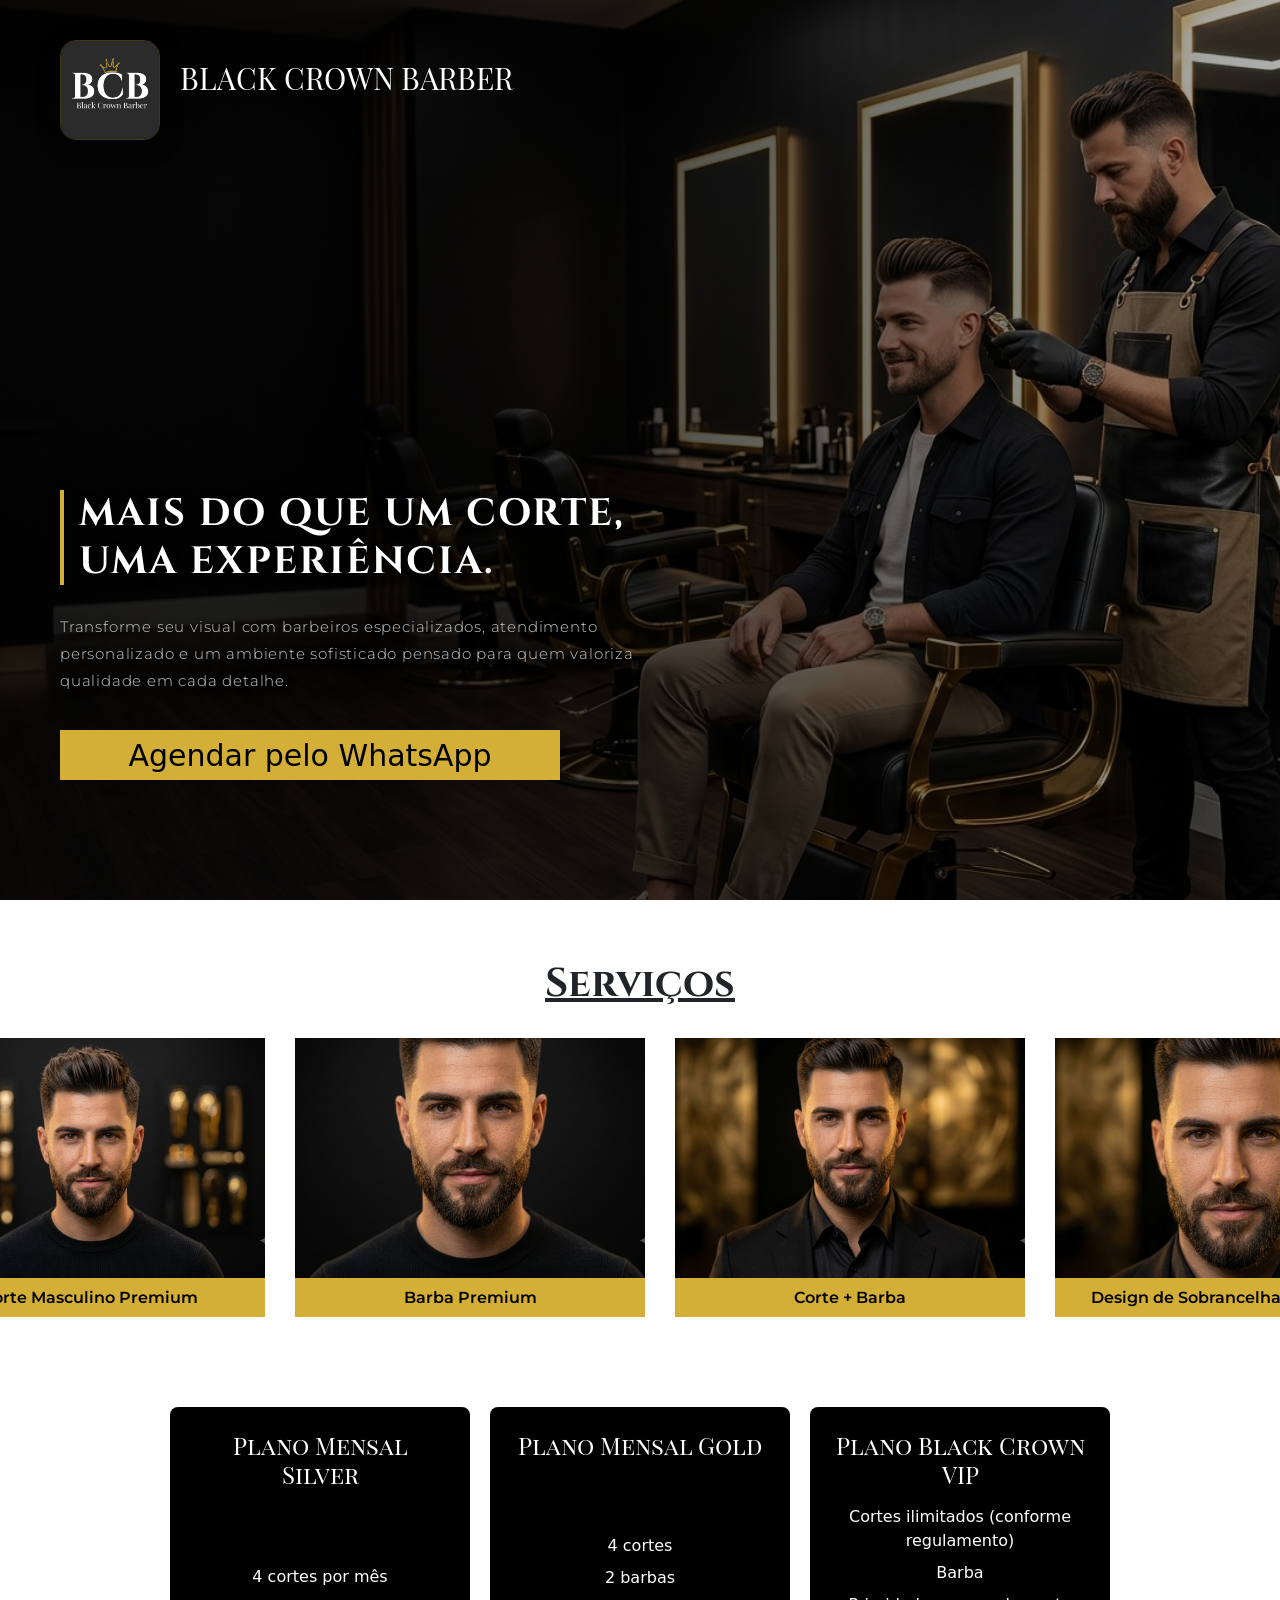
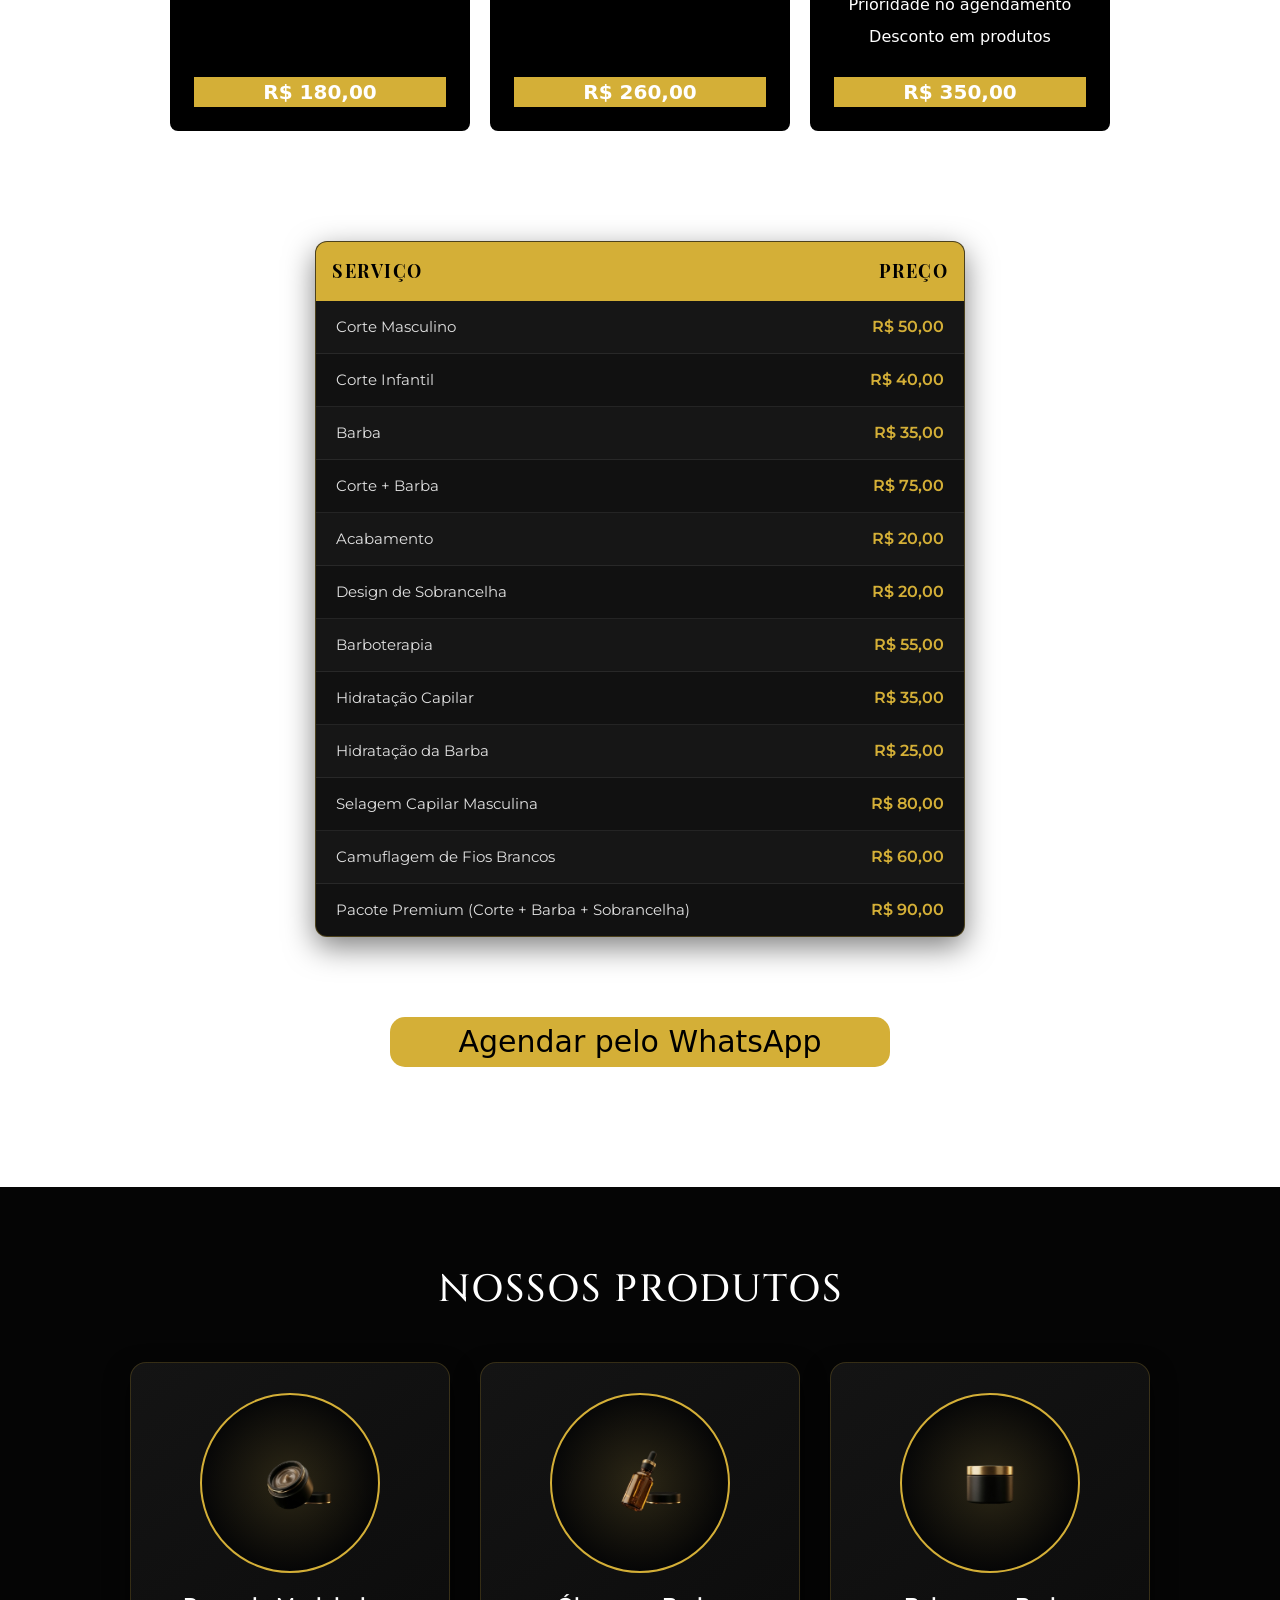
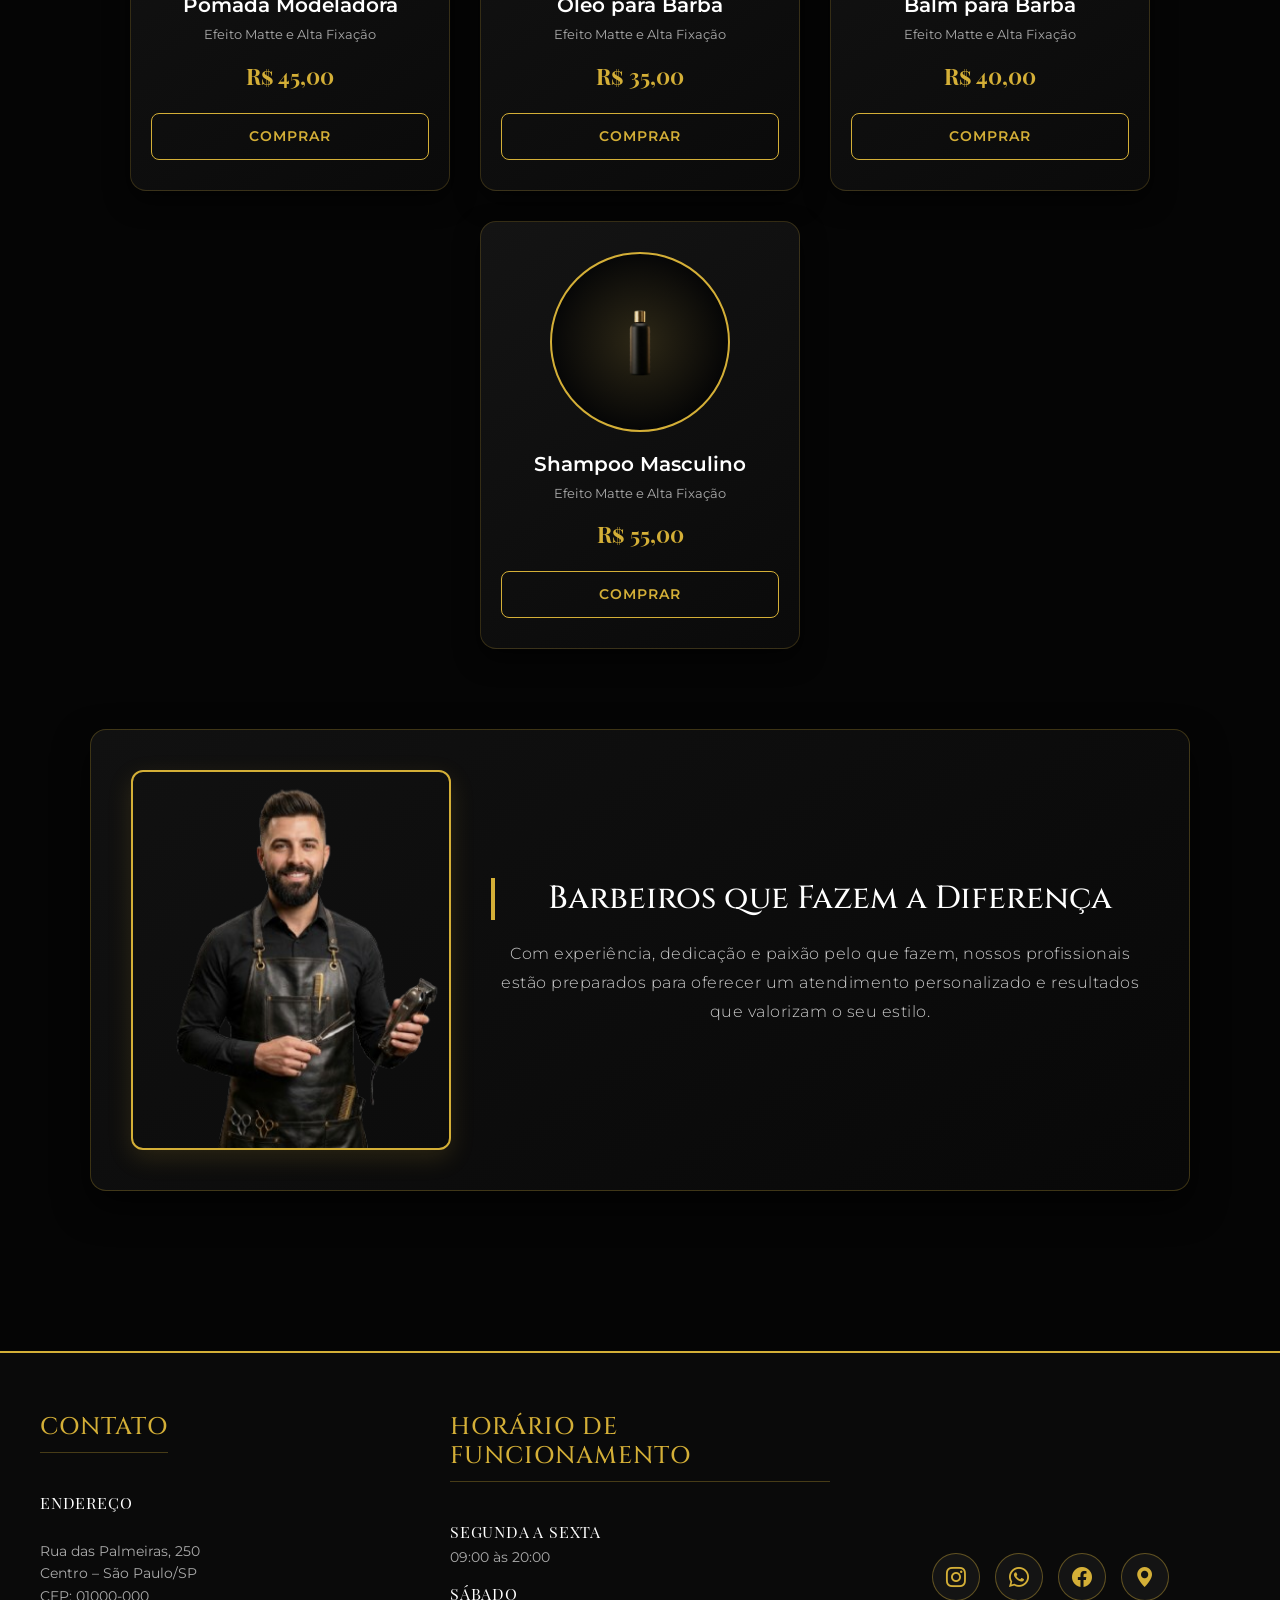
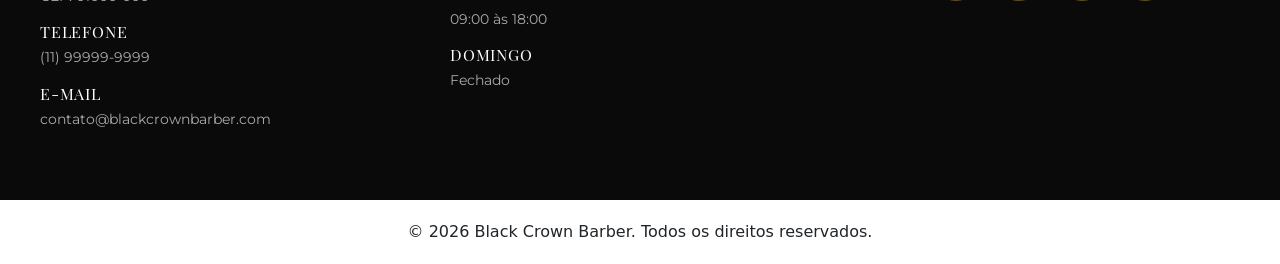
<file: cartão/index.html>
<!DOCTYPE html>
<html lang="pt-br">

<head>
    <meta charset="UTF-8">
    <meta name="viewport" content="width=device-width, initial-scale=1.0">
    <link rel="shortcut icon" href="img/favicon_io/favicon.ico" type="image/x-icon">
    <link rel="stylesheet" href="style.css">

    <!-- Bootstrap CSS -->
    <link href="https://cdn.jsdelivr.net/npm/bootstrap@5.3.3/dist/css/bootstrap.min.css" rel="stylesheet">

    <!-- Bootstrap Icons -->
    <link rel="stylesheet" href="https://cdn.jsdelivr.net/npm/bootstrap-icons@1.11.3/font/bootstrap-icons.min.css">

    <title>Black Crown Barber</title>
</head>

<body>
    <div class="capa">
        <div class="logo">
            <div class="marco">
                <img src="img/favicon_io/android-chrome-192x192.png" alt="logotipo da barbearia Black Crown Barber">
                <h1>BLACK CROWN BARBER</h1>
            </div>
             
        </div>

        <div class="texto">
            <h1>Mais do que um corte, uma experiência.</h1>

            <p>
                Transforme seu visual com barbeiros especializados, atendimento personalizado e um ambiente sofisticado
                pensado para
                quem valoriza qualidade em cada detalhe.
            </p>
            <button type="submit" onclick="WhatsApp()">Agendar pelo WhatsApp</button>
        </div>
    </div>

    <div class="sevico">
        <h2>Serviços</h2>
        <div class="slideshow-wrapper">
            <div class="slideshow" id="slideshowTrack">
                <div class="barbearia-Servicos">
                    <img src="img/Corte-Masculino-Premium.png" alt="">
                    <h3>Corte Masculino Premium</h3>
                </div>

                <div class="barbearia-Servicos">
                    <img src="img/Barba-Premium.png" alt="Barba Premium">
                    <h3>Barba Premium</h3>
                </div>

                <div class="barbearia-Servicos">
                    <img src="img/Corte-Barba.png" alt="Corte + Barba">
                    <h3>Corte + Barba</h3>
                </div>

                <div class="barbearia-Servicos">
                    <img src="img/Sobrancelha.png" alt="Design de Sobrancelha Masculina">
                    <h3>Design de Sobrancelha Masculina</h3>
                </div>

                <div class="barbearia-Servicos">
                    <img src="img/Corte-Infantil.png" alt="Corte Infantil">
                    <h3>Corte Infantil</h3>
                </div>

                <div class="barbearia-Servicos">
                    <img src="img/Hidratação.png" alt="Hidratação Capilar">
                    <h3>Hidratação Capilar</h3>
                </div>

                <div class="barbearia-Servicos">
                    <img src="img/Barboterapia.png" alt="Barboterapia">
                    <h3>Barboterapia</h3>
                </div>
            </div>
        </div>

        <div class="Pacotes">
            <div class="Plano">
                <h3>Plano Mensal Silver</h3>
                <ul>
                    <li>4 cortes por mês</li>
                </ul>
                <p>R$ 180,00</p>
            </div>
            <div class="Plano">
                <h3>Plano Mensal Gold</h3>
                <ul>
                    <li>4 cortes</li>
                    <li>2 barbas</li>
                </ul>
                <p>R$ 260,00</p>
            </div>
            <div class="Plano">
                <h3>Plano Black Crown VIP</h3>
                <ul>
                    <li>Cortes ilimitados (conforme regulamento)</li>
                    <li>Barba</li>
                    <li>Prioridade no agendamento</li>
                    <li>Desconto em produtos</li>
                </ul>
                <p>R$ 350,00</p>
            </div>
        </div>
    <div class="preco">
        <table>
            <tr>
                <td>Serviço</td>
                <td>Preço</td>
            </tr>
            <tr>
                <td>Corte Masculino</td>
                <td>R$ 50,00</td>
            </tr>
            <tr>
                <td>Corte Infantil</td>
                <td>R$ 40,00</td>
            </tr>
            <tr>
                <td>Barba</td>
                <td>R$ 35,00</td>
            </tr>
            <tr>
                <td>Corte + Barba</td>
                <td>R$ 75,00</td>
            </tr>
            <tr>
                <td>Acabamento</td>
                <td>R$ 20,00</td>
            </tr>
            <tr>
                <td>Design de Sobrancelha</td>
                <td>R$ 20,00</td>
            </tr>
            <tr>
                <td>Barboterapia</td>
                <td>R$ 55,00</td>
            </tr>
            <tr>
                <td>Hidratação Capilar</td>
                <td>R$ 35,00</td>
            </tr>
            <tr>
                <td>Hidratação da Barba</td>
                <td>R$ 25,00</td>
            </tr>
            <tr>
                <td>Selagem Capilar Masculina</td>
                <td>R$ 80,00</td>
            </tr>
            <tr>
                <td>Camuflagem de Fios Brancos</td>
                <td>R$ 60,00</td>
            </tr>
            <tr>
                <td>Pacote Premium (Corte + Barba + Sobrancelha)</td>
                <td>R$ 90,00</td>
            </tr>
        </table>
        <br><br>
    </div>
    
    <button type="submit" onclick="WhatsApp()">Agendar pelo WhatsApp</button>
    </div>
<div class="produtos">
    <h2>Nossos Produtos</h2>
    <div class="produtos-container">
        <div class="barbearia-Produtos">
            <div class="foto-produto">
                <img src="img/Pomada-Modeladora.png" alt="Pomada Modeladora">
            </div>
            <h3>Pomada Modeladora</h3>
            <p class="descricao">Efeito Matte e Alta Fixação</p>
            <span class="preco-produto">R$ 45,00</span>
            <button class="btn-comprar" onclick="Pomada()">Comprar</button>
        </div>

        <div class="barbearia-Produtos">
            <div class="foto-produto">
                <img src="img/Óleo-para-Barba.png" alt="Pomada Modeladora">
            </div>
            <h3>Óleo para Barba</h3>
            <p class="descricao">Efeito Matte e Alta Fixação</p>
            <span class="preco-produto">R$ 35,00</span>
            <button class="btn-comprar" onclick="oleo()">Comprar</button>
        </div>

        <div class="barbearia-Produtos">
            <div class="foto-produto">
                <img src="img/Balm-para-Barba.png" alt="Pomada Modeladora">
            </div>
            <h3>Balm para Barba</h3>
            <p class="descricao">Efeito Matte e Alta Fixação</p>
            <span class="preco-produto">R$ 40,00</span>
            <button class="btn-comprar" onclick="balm()">Comprar</button>
        </div>
        <div class="barbearia-Produtos">
            <div class="foto-produto">
                <img src="img/Shampoo-Masculino.png" alt="Pomada Modeladora">
            </div>
            <h3>Shampoo Masculino</h3>
            <p class="descricao">Efeito Matte e Alta Fixação</p>
            <span class="preco-produto">R$ 55,00</span>
            <button class="btn-comprar" onclick="Shampoo()">Comprar</button>
        </div>
    </div>
    <div class="barbeiro">
        <img src="img/barbeiro.png" alt="">

        <div>
            <h3>Barbeiros que Fazem a Diferença</h3>
            
            <p>
                Com experiência, dedicação e paixão pelo que fazem, nossos profissionais estão preparados para oferecer um atendimento
                personalizado e resultados que valorizam o seu estilo.
            </p>
        </div>
    </div>
</div>
<div class="rodape">
    <div class="Contato">
        <h2>Contato</h2>
        
        <h3>Endereço</h3>
        
        <p>
            Rua das Palmeiras, 250
            Centro – São Paulo/SP
            CEP: 01000-000
        </p>
        
        <h3>Telefone</h3>
        
        <p>(11) 99999-9999</p>
        
        <h3>E-mail</h3>
        
        <p>contato@blackcrownbarber.com</p>
    </div>
<div class="Funcionamento">
    
        <h2>Horário de Funcionamento</h2>
    
        <h3>Segunda a Sexta</h3>
    
        <p>09:00 às 20:00</p>
    
        <h3>Sábado</h3>
    
        <p>09:00 às 18:00</p>
    
        <h3>Domingo</h3>
    
        <p>Fechado</p>
</div>
<div class="rede">
    <i class="bi bi-instagram"></i>
    <i class="bi bi-whatsapp"></i>
    <i class="bi bi-facebook"></i>
    <i class="bi bi-geo-alt-fill"></i>
</div>

</div>
<div class="Direitos">
    <p>© 2026 Black Crown Barber. Todos os direitos reservados.</p>
</div>
    <script src="script.js"></script>
</body>

</html>
</file>
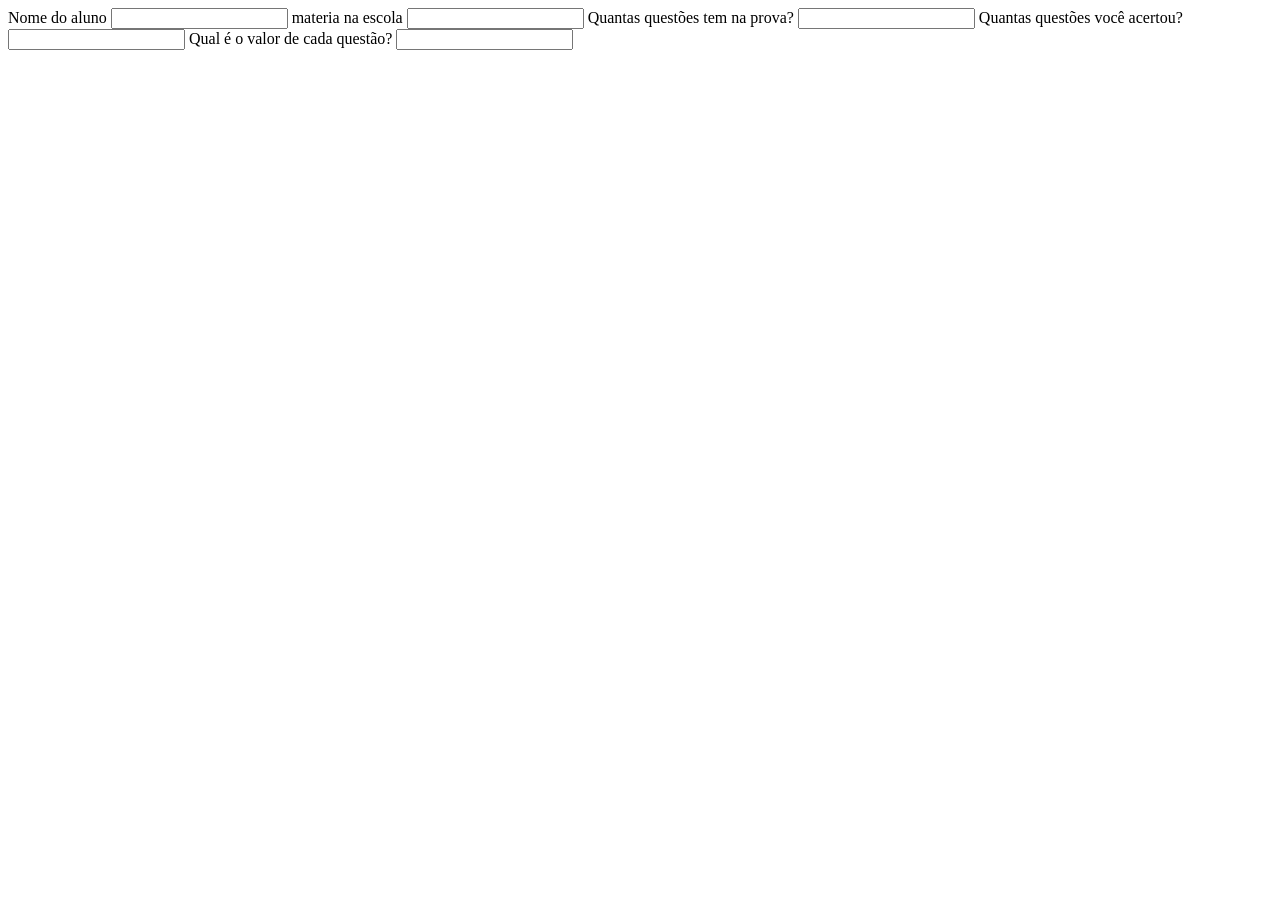
<file: notafacil/index.html>
<!DOCTYPE html>
<html lang="pt-br">
<head>
    <meta charset="UTF-8">
    <meta name="viewport" content="width=device-width, initial-scale=1.0">
    <title>Notafacil</title>
</head>
<body>
    <form method="post">
        <label for="nome">Nome do aluno</label>
        <input type="text" name="nome" id="nome">

        <label for="maes">materia na escola</label>
        <input type="text" name="maes" id="maes">

        <label for="ques">Quantas questões tem na prova?</label>
        <input type="number" name="ques" id="ques">

        <label for="acer">Quantas questões você acertou?</label>
        <input type="number" name="acer" id="acer">

        <label for="valo">Qual é o valor de cada questão?</label>
        <input type="number" name="valo" id="valo">
    </form>
</body>
</html>
</file>
<file: cartão/style.css>
@charset "UTF-8";

 @import url('https://fonts.googleapis.com/css2?family=Playfair+Display+SC:ital,wght@0,400;0,700;0,900;1,400;1,700;1,900&display=swap');
 @import url('https://fonts.googleapis.com/css2?family=Cinzel:wght@400..900&display=swap');
 @import url('https://fonts.googleapis.com/css2?family=Montserrat:wght@300;400;600&display=swap');

 :root {
     --font-title: 'Cinzel', serif;
     --font-heading: 'Playfair Display SC', serif;
     --font-body: 'Montserrat', sans-serif;
     --accent-gold: #d4af37;
     --accent-gold-light: #f3e5ab;
 }

 * {
     margin: 0;
     padding: 0;
     box-sizing: border-box;
 }

 /* Container Principal */
 .capa {
     background-image: linear-gradient(to right, rgba(0, 0, 0, 0.85) 30%, rgba(0, 0, 0, 0.3)), url(img/barbearias.capa.png);
     background-size: cover;
     background-position: center;
     background-attachment: fixed;
     color: white;
     min-height: 100vh;
     padding: 40px 60px;

     display: flex;
     flex-direction: column;
     justify-content: space-between;
 }

 /* Header: Logo + Menu */
 .capa .logo {
     display: flex;
     align-items: center;
     justify-content: space-between;
     width: 100%;
 }

 .capa .logo .marco img {
     width: 100px;
     height: 100px;
     border-radius: 16px;
     box-shadow: 0 4px 20px rgba(0, 0, 0, 0.6);
     object-fit: cover;
     border: 1px solid rgba(212, 175, 55, 0.3);
 }

 .capa .logo .marco {
     display: flex;
 }

 .capa .logo .marco h1 {
     margin: 20px;
     font-size: 30px;
     font-family: var(--font-heading);
 }

 /* Menu de Navegação */
 
 /* Bloco de Texto Principal */
 .texto {
     max-width: 580px;
     margin-bottom: 80px;
     display: flex;
     flex-direction: column;
     gap: 20px;
     text-shadow: 2px 2px 10px rgba(0, 0, 0, 0.9);
 }

 .texto h1 {
     font-family: var(--font-title);
     font-size: 38px;
     font-weight: 700;
     letter-spacing: 2px;
     line-height: 1.25;
     color: #ffffff;
     text-transform: uppercase;
     border-left: 4px solid var(--accent-gold);
     padding-left: 15px;
 }

 .texto p {
     font-family: var(--font-body);
     font-size: 15px;
     line-height: 1.8;
     letter-spacing: 0.8px;
     color: #cccccc;
     font-weight: 300;
 }

 .texto button {
     height: 50px;
     width: 500px;
     font-size: 30px;
     font-weight: 500;
     background-color: var(--accent-gold);
     border: none;
     cursor: pointer;
 }

 .texto button:hover {
     background-color: #d4af37c9;
 }

 /* Seção de Serviços */
 .sevico {
     text-align: center;
     margin: 60px 0;
     overflow: hidden;
     /* Evita rolagem horizontal da página */
 }

 .sevico h2 {
     font-family: var(--font-title);
     font-weight: 700;
     font-size: 40px;
     text-decoration: underline;
     margin-bottom: 30px;
 }

 /* Contêiner do Slideshow */
 .slideshow-wrapper {
     width: 100%;
     overflow: hidden;
     position: relative;
 }

 .sevico .slideshow {
     display: flex;
     align-items: center;
     width: max-content;
     will-change: transform;
 }

 .sevico .slideshow img {
     width: 350px;
     /* Tamanho proporcional dos cards */
     height: 240px;
     object-fit: cover;
     display: block;
 }

 .sevico .slideshow .barbearia-Servicos {
     background-color: #d4af37;
     margin: 0 15px;
     flex-shrink: 0;
 }

 .sevico .slideshow .barbearia-Servicos h3 {
     font-family: var(--font-body);
     font-size: 16px;
     font-weight: 600;
     padding: 10px;
     margin: 0;
     color: #000;
 }
 .sevico .Pacotes {
     display: flex;
     margin: 90px 30px;
     justify-content: center;
     gap: 20px;
     /* Cria um espaço uniforme entre os cards */
     flex-wrap: wrap;
     /* Garante que funcione bem em celulares */
 }

 .sevico .Pacotes .Plano {
     background-color: #000;
     color: #ffffff;
     width: 300px;
     /* Largura adequada para cards de planos */
     padding: 24px;
     /* Espaçamento interno para o conteúdo respirar */
     border-radius: 8px;
     /* Cantos levemente arredondados */
     text-align: center;
     /* Centraliza todo o texto interno */
     display: flex;
     flex-direction: column;
     justify-content: space-between;
     /* Mantém o preço sempre no final */
 }

.sevico .Pacotes .Plano h3 {
     font-size: 24px;
     margin-bottom: 16px;
     font-family: var(--font-heading);
 }

.sevico .Pacotes .Plano ul {
     list-style-type: none;
     padding: 0;
     margin: 0 0 20px 0;
 }

 .sevico .Pacotes .Plano ul li {
     margin-bottom: 8px;
 }

 .sevico .Pacotes .Plano p {
     font-size: 20px;
     font-weight: bold;
     margin: 0;
     background-color: #d4af37;
 }
 /* --- ESTILIZAÇÃO PREMIUM DA TABELA DE PREÇOS --- */
 .sevico .preco {
     display: flex;
     justify-content: center;
     align-items: center;
     padding: 20px 15px;
 }

 .sevico .preco table {
     border-collapse: separate;
     border-spacing: 0;
     width: 100%;
     max-width: 650px;
     /* Largura elegante para visualização */
     background-color: #111111;
     color: #ffffff;
     border-radius: 12px;
     overflow: hidden;
     box-shadow: 0 10px 30px rgba(0, 0, 0, 0.5);
     border: 1px solid rgba(212, 175, 55, 0.3);
     /* Borda dourada sutil */
 }

 /* Cabeçalho da Tabela */
 .sevico .preco table tr:first-child td {
     background-color: var(--accent-gold);
     color: #000000;
     font-family: var(--font-heading);
     font-size: 18px;
     font-weight: 700;
     text-transform: uppercase;
     letter-spacing: 1.5px;
     padding: 16px;
     border: none;
 }

 /* Células Comuns */
 .sevico .preco table td {
     padding: 14px 20px;
     font-family: var(--font-body);
     font-size: 15px;
     border-bottom: 1px solid rgba(255, 255, 255, 0.08);
     transition: background-color 0.3s ease;
 }

 /* Alinhamento dos textos da tabela */
 .sevico .preco table td:first-child {
     text-align: left;
     /* Nome do serviço à esquerda */
     font-weight: 400;
     color: #e0e0e0;
 }

 .sevico .preco table td:last-child {
     text-align: right;
     /* Preço alinhado à direita */
     font-weight: 600;
     color: var(--accent-gold);
     /* Preço em destaque dourado */
     font-size: 16px;
 }

 /* Efeito Zebrado (Linhas alternadas para facilitar a leitura) */
 .sevico .preco table tr:nth-child(even):not(:first-child) {
     background-color: rgba(255, 255, 255, 0.02);
 }

 /* Efeito Hover nas Linhas */
 .sevico .preco table tr:not(:first-child):hover td {
     background-color: rgba(212, 175, 55, 0.1);
     /* Destaque dourado ao passar o mouse */
     color: #ffffff;
 }

 /* Remove a linha divisória do último item */
 .sevico .preco table tr:last-child td {
     border-bottom: none;
 }

 .sevico button{
    height: 50px;
    width: 500px;
    font-size: 30px;
    font-weight: 500;
    background-color: var(--accent-gold);
    border: none;
    cursor: pointer;
    border-radius: 15px;
    margin: 60px;
 }
 /* --- SEÇÃO DE PRODUTOS --- */
 .produtos {
     background-color: #050505;
     padding: 80px 20px;
     text-align: center;
     color: #ffffff;
 }

 .produtos h2 {
     font-family: var(--font-title);
     font-size: 38px;
     color: #ffffff;
     margin-bottom: 50px;
     text-transform: uppercase;
     letter-spacing: 2px;
 }

 /* Grid para organizar múltiplos produtos */
 .produtos .produtos-container {
     display: flex;
     justify-content: center;
     align-items: center;
     gap: 30px;
     flex-wrap: wrap;
 }

 /* Card do Produto */
 .produtos .barbearia-Produtos {
     background: linear-gradient(145deg, #141414, #0a0a0a);
     border: 1px solid rgba(212, 175, 55, 0.2);
     border-radius: 16px;
     width: 320px;
     padding: 30px 20px;
     display: flex;
     flex-direction: column;
     align-items: center;
     box-shadow: 0 10px 25px rgba(0, 0, 0, 0.6);
     transition: all 0.4s ease;
 }

 .produtos .barbearia-Produtos:hover {
     transform: translateY(-8px);
     border-color: var(--accent-gold);
     box-shadow: 0 15px 30px rgba(212, 175, 55, 0.15);
 }

 /* Moldura Circular da Imagem */
 .produtos .foto-produto {
     width: 180px;
     height: 180px;
     background: radial-gradient(circle, rgba(212, 175, 55, 0.15) 0%, rgba(0, 0, 0, 0.6) 70%);
     border: 2px solid var(--accent-gold);
     border-radius: 50%;
     display: flex;
     align-items: center;
     justify-content: center;
     margin-bottom: 20px;
     overflow: hidden;
 }

 .produtos .foto-produto img {
     max-width: 80%;
     max-height: 80%;
     object-fit: contain;
     transition: transform 0.4s ease;
 }

 .produtos .barbearia-Produtos:hover .foto-produto img {
     transform: scale(1.1);
 }

 /* Informações do Produto */
 .produtos .barbearia-Produtos h3 {
     font-family: var(--font-body);
     font-size: 20px;
     font-weight: 600;
     color: #ffffff;
     margin-bottom: 8px;
 }

 .produtos .barbearia-Produtos .descricao {
     font-family: var(--font-body);
     font-size: 13px;
     color: #aaaaaa;
     margin-bottom: 15px;
 }

 .produtos .barbearia-Produtos .preco-produto {
     font-family: var(--font-heading);
     font-size: 22px;
     font-weight: 700;
     color: var(--accent-gold);
     margin-bottom: 20px;
 }

 /* Botão de Compra */
 .produtos .barbearia-Produtos .btn-comprar {
     width: 100%;
     padding: 12px 0;
     background-color: transparent;
     color: var(--accent-gold);
     border: 1px solid var(--accent-gold);
     border-radius: 8px;
     font-family: var(--font-body);
     font-size: 14px;
     font-weight: 600;
     text-transform: uppercase;
     letter-spacing: 1px;
     cursor: pointer;
     transition: all 0.3s ease;
 }

 .produtos .barbearia-Produtos .btn-comprar:hover {
     background-color: var(--accent-gold);
     color: #000000;
 }

  /* --- SEÇÃO BARBEIROS --- */
  .barbeiro {
      display: flex;
      align-items: center;
      /* Alinha a imagem e o texto no centro verticalmente */
      justify-content: center;
      max-width: 1100px;
      /* Limita a largura para não esticar demais em telas grandes */
      margin: 80px auto;
      /* Centraliza a seção na página */
      padding: 40px;
      background: linear-gradient(145deg, #111111, #080808);
      /* Fundo escuro elegante */
      border: 1px solid rgba(212, 175, 55, 0.25);
      /* Moldura dourada sutil */
      border-radius: 16px;
      box-shadow: 0 15px 35px rgba(0, 0, 0, 0.7);
      gap: 40px;
      /* Espaçamento moderno entre a foto e a div */
  }

  /* Moldura e Estilo da Foto */
  .barbeiro img {
      width: 320px;
      height: 380px;
      object-fit: cover;
      border-radius: 12px;
      border: 2px solid var(--accent-gold);
      /* Borda dourada em volta da foto */
      box-shadow: 0 8px 25px rgba(212, 175, 55, 0.15);
      /* Brilho dourado suave */
      flex-shrink: 0;
      /* Impede a imagem de amassar */
      transition: transform 0.4s ease, box-shadow 0.4s ease;
  }

  /* Efeito ao passar o mouse na imagem */
  .barbeiro img:hover {
      transform: scale(1.02);
      box-shadow: 0 12px 30px rgba(212, 175, 55, 0.3);
  }

  /* Estilo do Bloco de Texto */
  .barbeiro div {
      margin: 0;
      /* Zerado para usar o gap do pai de forma limpa */
      display: flex;
      flex-direction: column;
      justify-content: center;
  }

  /* Título */
  .barbeiro div h3 {
      font-family: var(--font-title);
      font-size: 32px;
      color: #ffffff;
      margin-bottom: 20px;
      line-height: 1.3;
      border-left: 4px solid var(--accent-gold);
      /* Detalhe dourado na lateral */
      padding-left: 15px;
  }

  /* Parágrafo */
  .barbeiro div p {
      font-family: var(--font-body);
      font-size: 16px;
      line-height: 1.8;
      color: #cccccc;
      font-weight: 300;
      letter-spacing: 0.5px;
  }

 /* --- ESTILIZAÇÃO DO RODAPÉ --- */
 .rodape {
     display: flex;
     justify-content: space-around;
     /* Distribui as colunas proporcionalmente */
     align-items: flex-start;
     /* Alinha o topo das colunas */
     background-color: #0a0a0a;
     color: #ffffff;
     padding: 60px 40px;
     border-top: 2px solid var(--accent-gold);
     /* Linha dourada no topo do rodapé */
     flex-wrap: wrap;
     /* Garante que funcione bem em celulares */
     gap: 30px;
 }

 .rodape div {
     margin: 0;
     /* Zerado para controle total pelo flexbox */
     flex: 1;
     min-width: 250px;
     /* Garante uma largura mínima antes de quebrar a linha */
 }

 /* Títulos Principais (Contato / Horário) */
 .rodape div h2 {
     font-family: var(--font-title);
     font-size: 24px;
     color: var(--accent-gold);
     margin-bottom: 25px;
     text-transform: uppercase;
     letter-spacing: 1px;
     border-bottom: 1px solid rgba(212, 175, 55, 0.3);
     padding-bottom: 10px;
     display: inline-block;
 }

 /* Subtítulos (Endereço, Telefone, Dias) */
 .rodape div h3 {
     font-size: 16px;
     font-family: var(--font-heading);
     color: #ffffff;
     margin: 15px 0 5px 0;
     text-transform: uppercase;
     letter-spacing: 0.8px;
 }

 /* Textos e Informações */
 .rodape div p {
     font-family: var(--font-body);
     font-size: 14px;
     color: #aaaaaa;
     line-height: 1.6;
     margin: 0 0 10px 0;
     white-space: pre-line;
     /* Mantém as quebras de linha do seu endereço */
 }

 /* --- ESTILO DAS REDES SOCIAIS --- */
 .rodape .rede {
     display: flex;
     align-items: center;
     justify-content: center;
     gap: 15px;
     align-self: center;
     /* Centraliza o bloco de ícones na altura do rodapé */
 }

 .rodape .rede i {
     font-size: 20px;
     color: var(--accent-gold);
     background-color: #141414;
     border: 1px solid rgba(212, 175, 55, 0.4);
     width: 48px;
     height: 48px;
     border-radius: 50%;
     /* Transforma os ícones em círculos */
     display: flex;
     align-items: center;
     justify-content: center;
     cursor: pointer;
     transition: all 0.3s ease;
 }

 /* Efeito ao passar o mouse nos ícones */
 .rodape .rede i:hover {
     background-color: var(--accent-gold);
     color: #000000;
     transform: translateY(-5px);
     box-shadow: 0 5px 15px rgba(212, 175, 55, 0.4);
 }

.Direitos{
    display: block;
    margin: 20px;
}

.Direitos p{
    text-align: center;
}

/* ==========================================================================
   RESPONSIVIDADE (MEDIA QUERIES)
   ========================================================================== */

/* --- TELAS MÉDIAS E TABLETS (Até 992px) --- */
@media screen and (max-width: 992px) {

    /* Ajustes na Capa */
    .capa {
        padding: 30px 20px;
    }

    .texto button,
    .sevico button {
        width: 100%;
        max-width: 400px;
    }

    /* Ajuste na Seção de Barbeiros */
    .barbeiro {
        flex-direction: column;
        text-align: center;
        padding: 30px 20px;
    }

    .barbeiro img {
        width: 100%;
        max-width: 300px;
        height: auto;
    }

    .barbeiro div h3 {
        border-left: none;
        border-bottom: 3px solid var(--accent-gold);
        padding-left: 0;
        padding-bottom: 10px;
        display: inline-block;
    }
}

/* --- DISPOSITIVOS MÓVEIS / CELULARES (Até 768px) --- */
@media screen and (max-width: 768px) {

    /* Header & Logo */
    .capa .logo {
        flex-direction: column;
        gap: 15px;
        text-align: center;
    }

    .capa .logo .marco {
        flex-direction: column;
        align-items: center;
    }

    .capa .logo .marco h1 {
        margin: 10px 0 0 0;
        font-size: 24px;
    }

    /* Texto e Banner Principal */
    .texto {
        margin-bottom: 40px;
    }

    .texto h1 {
        font-size: 28px;
    }

    .texto p {
        font-size: 14px;
    }

    .texto button,
    .sevico button {
        width: 100%;
        font-size: 20px;
        height: 48px;
        margin: 20px 0;
    }

    /* Títulos Gerais */
    .sevico h2,
    .produtos h2 {
        font-size: 28px;
    }

    /* Cards de Serviços / Slideshow */
    .sevico .slideshow img {
        width: 280px;
        height: 190px;
    }

    /* Tabela de Preços Responsiva */
    .sevico .preco table {
        width: 100%;
    }

    .sevico .preco table td {
        padding: 10px 12px;
        font-size: 13px;
    }

    .sevico .preco table td:last-child {
        font-size: 14px;
    }

    /* Produtos */
    .produtos .barbearia-Produtos {
        width: 100%;
        max-width: 320px;
    }
 /* ==========================================================================
   ESTILIZAÇÃO CORRIGIDA DO RODAPÉ
   ========================================================================== */
 .rodape {
     display: flex;
     justify-content: space-around;
     align-items: flex-start;
     background-color: #0a0a0a;
     color: #ffffff;
     padding: 60px 20px;
     border-top: 2px solid var(--accent-gold);
     flex-wrap: wrap;
     gap: 40px;
     width: 100%;
     box-sizing: border-box;
 }

 .rodape div {
     margin: 0;
     flex: 1;
     min-width: 280px;
     display: flex;
     flex-direction: column;
     align-items: center;
     /* Centraliza o conteúdo horizontalmente dentro do bloco */
     text-align: center;
     /* Centraliza todos os textos */
 }

 /* Títulos Principais (Contato / Horário) */
 .rodape div h2 {
     font-family: var(--font-title);
     font-size: 24px;
     color: var(--accent-gold);
     margin-bottom: 25px;
     text-transform: uppercase;
     letter-spacing: 1px;
     border-bottom: 1px solid rgba(212, 175, 55, 0.3);
     padding-bottom: 10px;
     display: inline-block;
     width: auto;
 }

 /* Subtítulos (Endereço, Telefone, Dias) */
 .rodape div h3 {
     font-size: 16px;
     font-family: var(--font-heading);
     color: #ffffff;
     margin: 20px 0 6px 0;
     text-transform: uppercase;
     letter-spacing: 0.8px;
     text-align: center;
     width: 100%;
 }

 /* Textos e Informações */
 .rodape div p {
     font-family: var(--font-body);
     font-size: 14px;
     color: #aaaaaa;
     line-height: 1.6;
     margin: 0 0 8px 0;
     white-space: pre-line;
     text-align: center;
     width: 100%;
 }

 /* Redes Sociais */
 .rodape .rede {
     display: flex;
     flex-direction: row;
     /* Força os ícones a ficarem lado a lado */
     align-items: center;
     justify-content: center;
     gap: 15px;
     width: 100%;
     margin-top: 20px;
 }

 .rodape .rede i {
     font-size: 20px;
     color: var(--accent-gold);
     background-color: #141414;
     border: 1px solid rgba(212, 175, 55, 0.4);
     width: 48px;
     height: 48px;
     border-radius: 50%;
     display: flex;
     align-items: center;
     justify-content: center;
     cursor: pointer;
     transition: all 0.3s ease;
 }

 .rodape .rede i:hover {
     background-color: var(--accent-gold);
     color: #000000;
     transform: translateY(-5px);
     box-shadow: 0 5px 15px rgba(212, 175, 55, 0.4);
 }

 .Direitos {
     display: block;
     padding: 20px;
 }

 .Direitos p {
     text-align: center;
     font-family: var(--font-body);
     font-size: 13px;
     margin: 0;
 }

 /* --- AJUSTE RESPONSIVO MOBILE --- */
 @media screen and (max-width: 768px) {
     .rodape {
         flex-direction: column;
         align-items: center;
         padding: 40px 20px;
         gap: 35px;
     }

     .rodape div {
         width: 100%;
         min-width: 100%;
     }

     .rodape div h2 {
         font-size: 20px;
         margin-bottom: 15px;
     }
 }
}

/* --- CELULARES PEQUENOS (Até 480px) --- */
@media screen and (max-width: 480px) {
    .capa .logo .marco img {
        width: 80px;
        height: 80px;
    }

    .texto h1 {
        font-size: 22px;
    }

    .sevico .Pacotes .Plano {
        width: 100%;
    }
}
</file>
